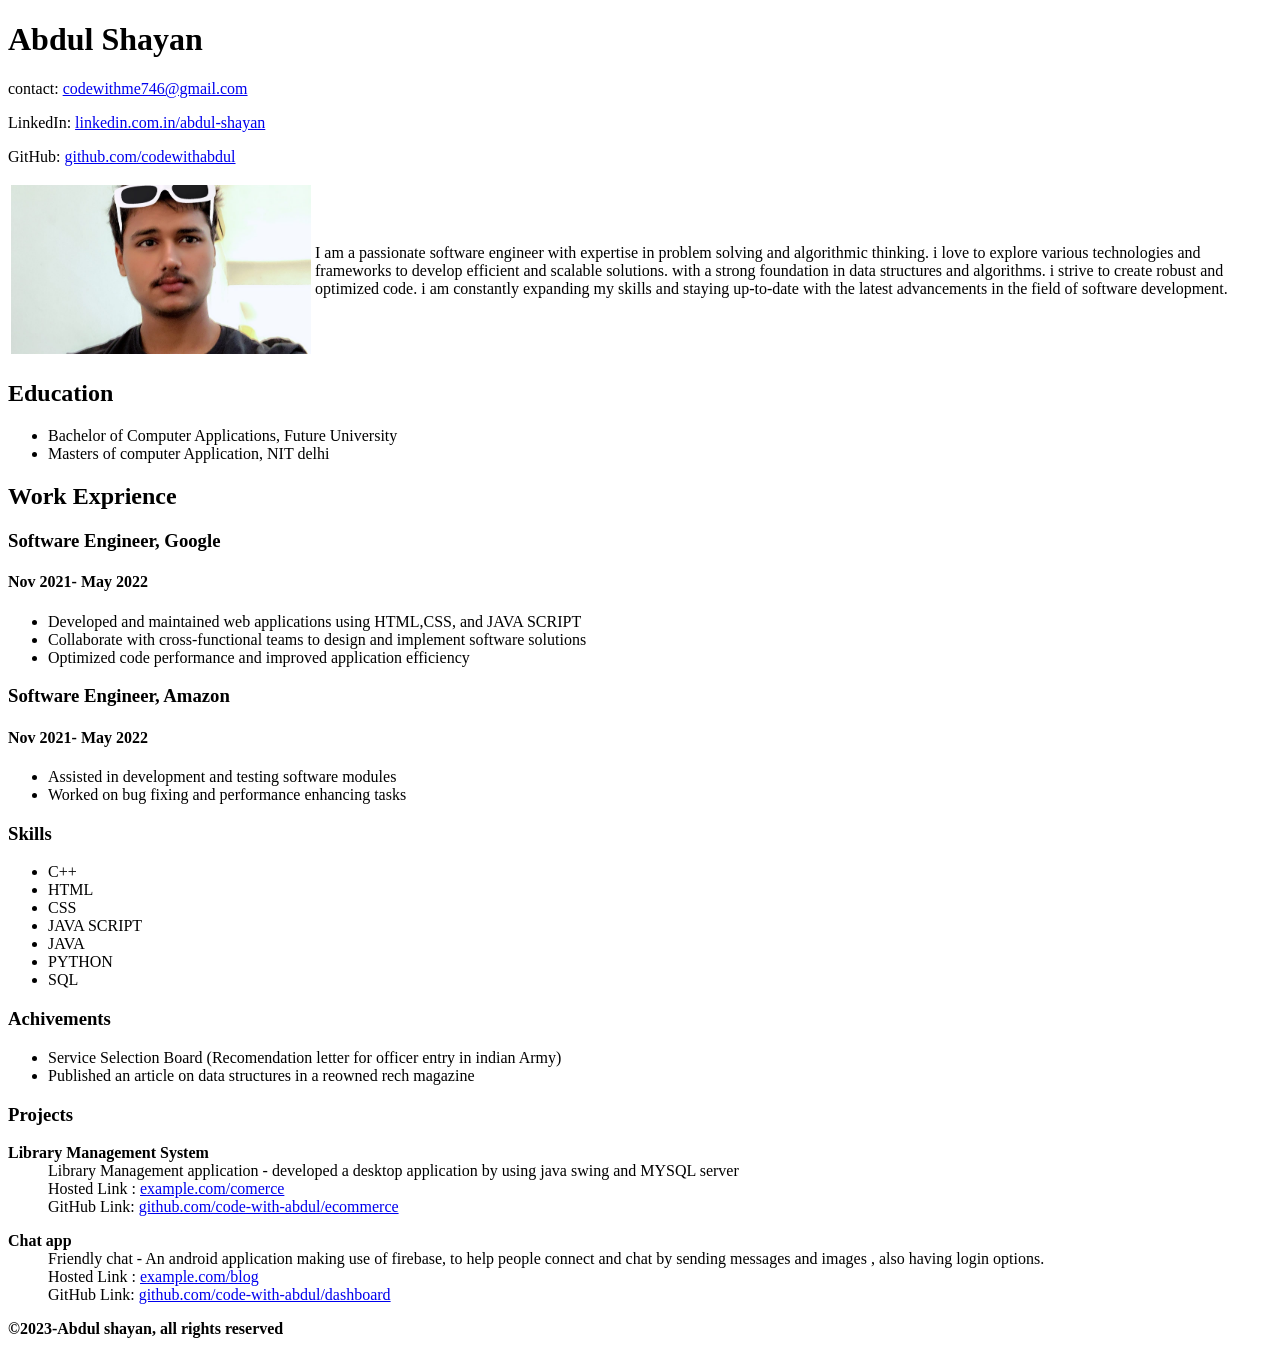
<file: 01-project-HTML resume project/index.html>
<!DOCTYPE html>
<html lang="en">

<head>
    <meta charset="UTF-8">
    <meta name="viewport" content="width=device-width, initial-scale=1.0">
    <title>HTML</title>
</head>

<body>
    <div id="main">
        <div id="personal-details">
            <h1>Abdul Shayan</h1>
            <p>contact: <a href="codewithme746@gmail.com">codewithme746@gmail.com</a></p>
            <p>LinkedIn: <a href="linkedin.com.in/abdul-shayan">linkedin.com.in/abdul-shayan</a></p>
            <p>GitHub: <a href="github.com/codewithabdul">github.com/codewithabdul</a></p>
        </div>


        <div>
            <table>
                <tr>
                    <td><img src="resume-image.jpg" alt="profile" width="300px"></td>
                    <td>I am a passionate software engineer with expertise in problem solving and algorithmic thinking.
                        i
                        love to
                        explore various technologies and frameworks to develop efficient and scalable solutions. with a
                        strong
                        foundation in data structures and algorithms. i strive to create robust and optimized code. i am
                        constantly expanding my skills and staying up-to-date with the latest advancements in the field
                        of
                        software development.</td>
                </tr>
            </table>
        </div>

        <h2>Education</h2>
        <ul>
            <li>Bachelor of Computer Applications, Future University</li>
            <li>Masters of computer Application, NIT delhi</li>
        </ul>

        <h2>Work Exprience</h2>
        <h3>Software Engineer, Google</h3>
        <h4>Nov 2021- May 2022</h4>
        <ul>
            <li>Developed and maintained web applications using HTML,CSS, and JAVA SCRIPT</li>
            <li>Collaborate with cross-functional teams to design and implement software solutions</li>
            <li>Optimized code performance and improved application efficiency</li>
        </ul>

        <h3>Software Engineer, Amazon</h3>
        <h4>Nov 2021- May 2022</h4>
        <ul>
            <li>Assisted in development and testing software modules</li>
            <li>Worked on bug fixing and performance enhancing tasks</li>
        </ul>

        <h3>Skills</h3>
        <ul>
            <li>C++</li>
            <li>HTML</li>
            <li>CSS</li>
            <li>JAVA SCRIPT</li>
            <li>JAVA</li>
            <li>PYTHON</li>
            <li>SQL</li>
        </ul>

        <h3>Achivements</h3>
        <ul>
            <li>Service Selection Board (Recomendation letter for officer entry in indian Army)</li>
            <li>Published an article on data structures in a reowned rech magazine</li>
        </ul>

        <h3>Projects</h3>
        <dl>
            <dt><strong>Library Management System</strong></dt>
            <dd>Library Management application - developed a desktop application by using java swing and MYSQL server
            </dd>
            <dd>Hosted Link : <a href="example.com/comerce">example.com/comerce</a></dd>
            <dd>GitHub Link: <a href="github.com/code-with-abdul/ecommerce">github.com/code-with-abdul/ecommerce</a>
            </dd>
        </dl>

        <dl>
            <dt><strong>Chat app</strong></dt>
            <dd>Friendly chat - An android application making use of firebase, to help people connect and chat by
                sending
                messages and images , also having login options.</dd>
            <dd>Hosted Link : <a href="example.com/blog">example.com/blog</a></dd>
            <dd>GitHub Link: <a href="github.com/code-with-abdul/dashboard">github.com/code-with-abdul/dashboard</a>
            </dd>
        </dl>

        <p><strong>&copy;2023-Abdul shayan, all rights reserved</strong></p>
    </div>
</body>

</html>
</file>
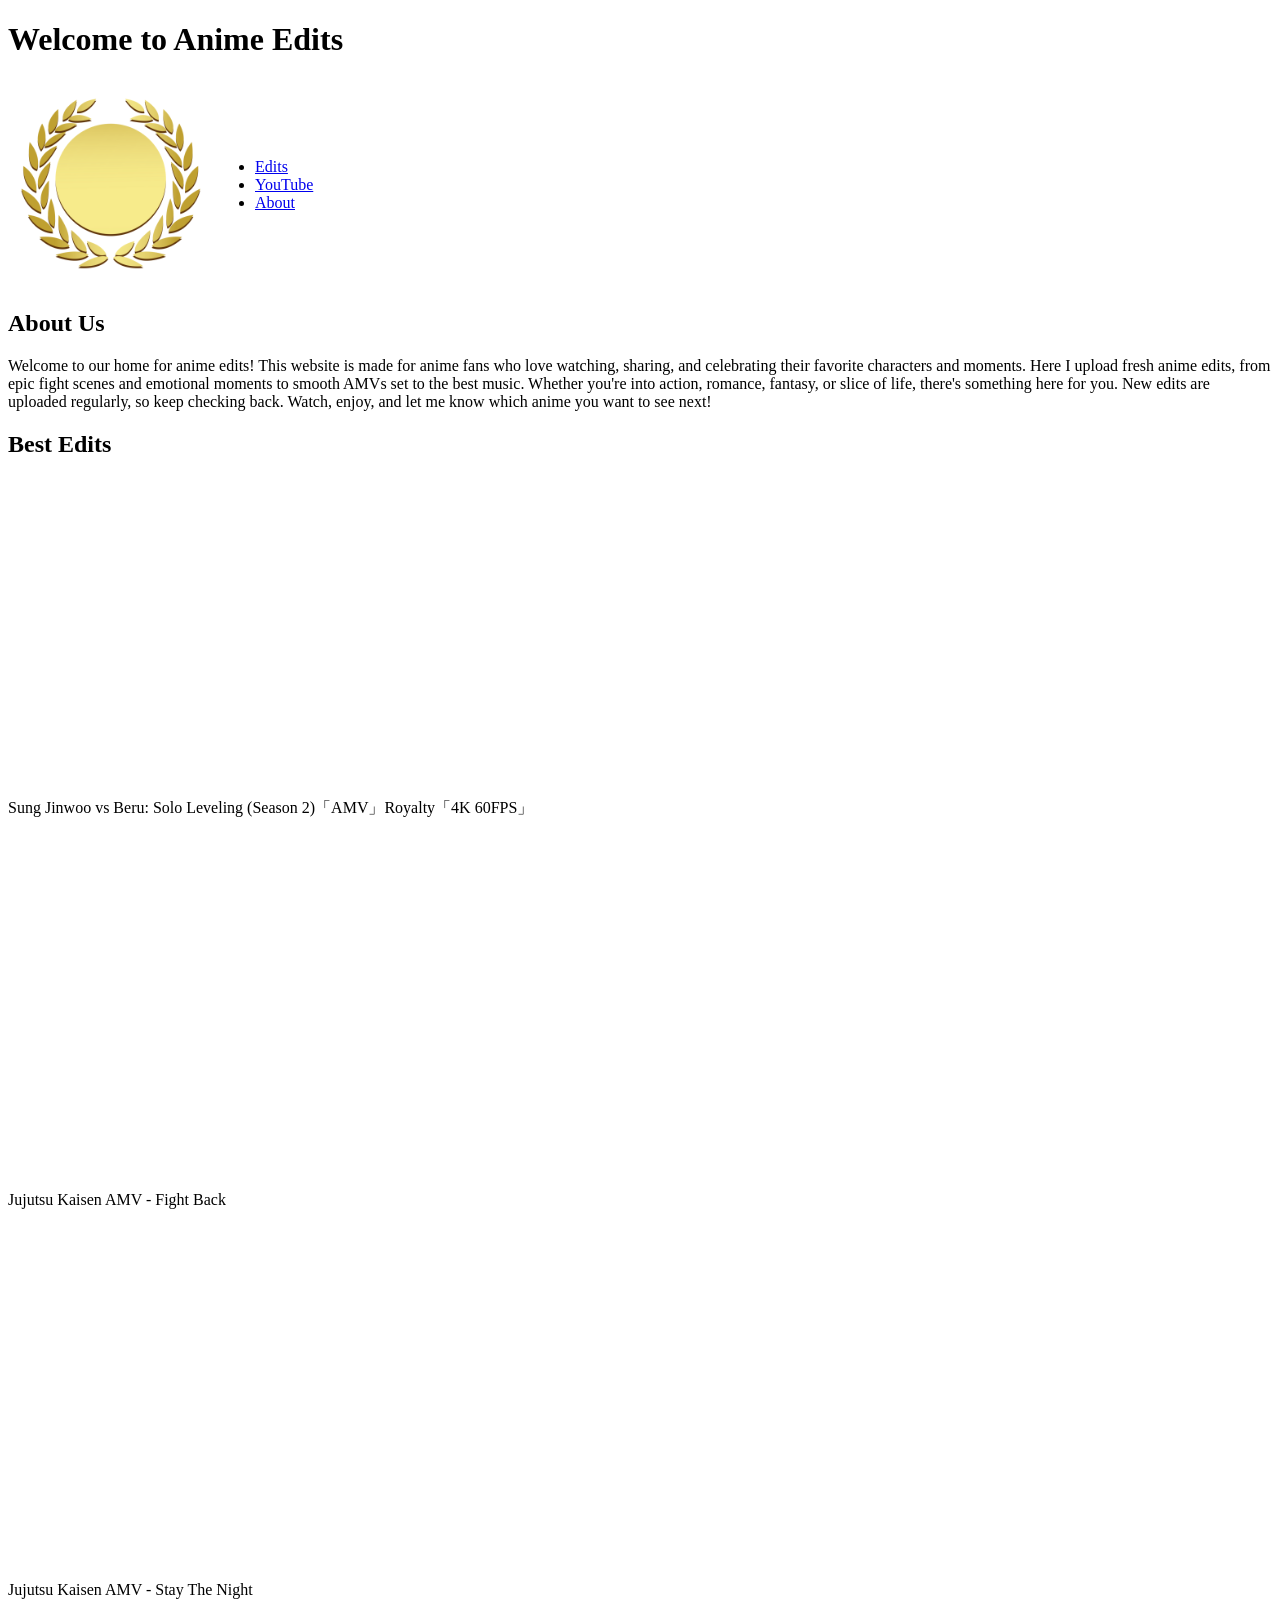
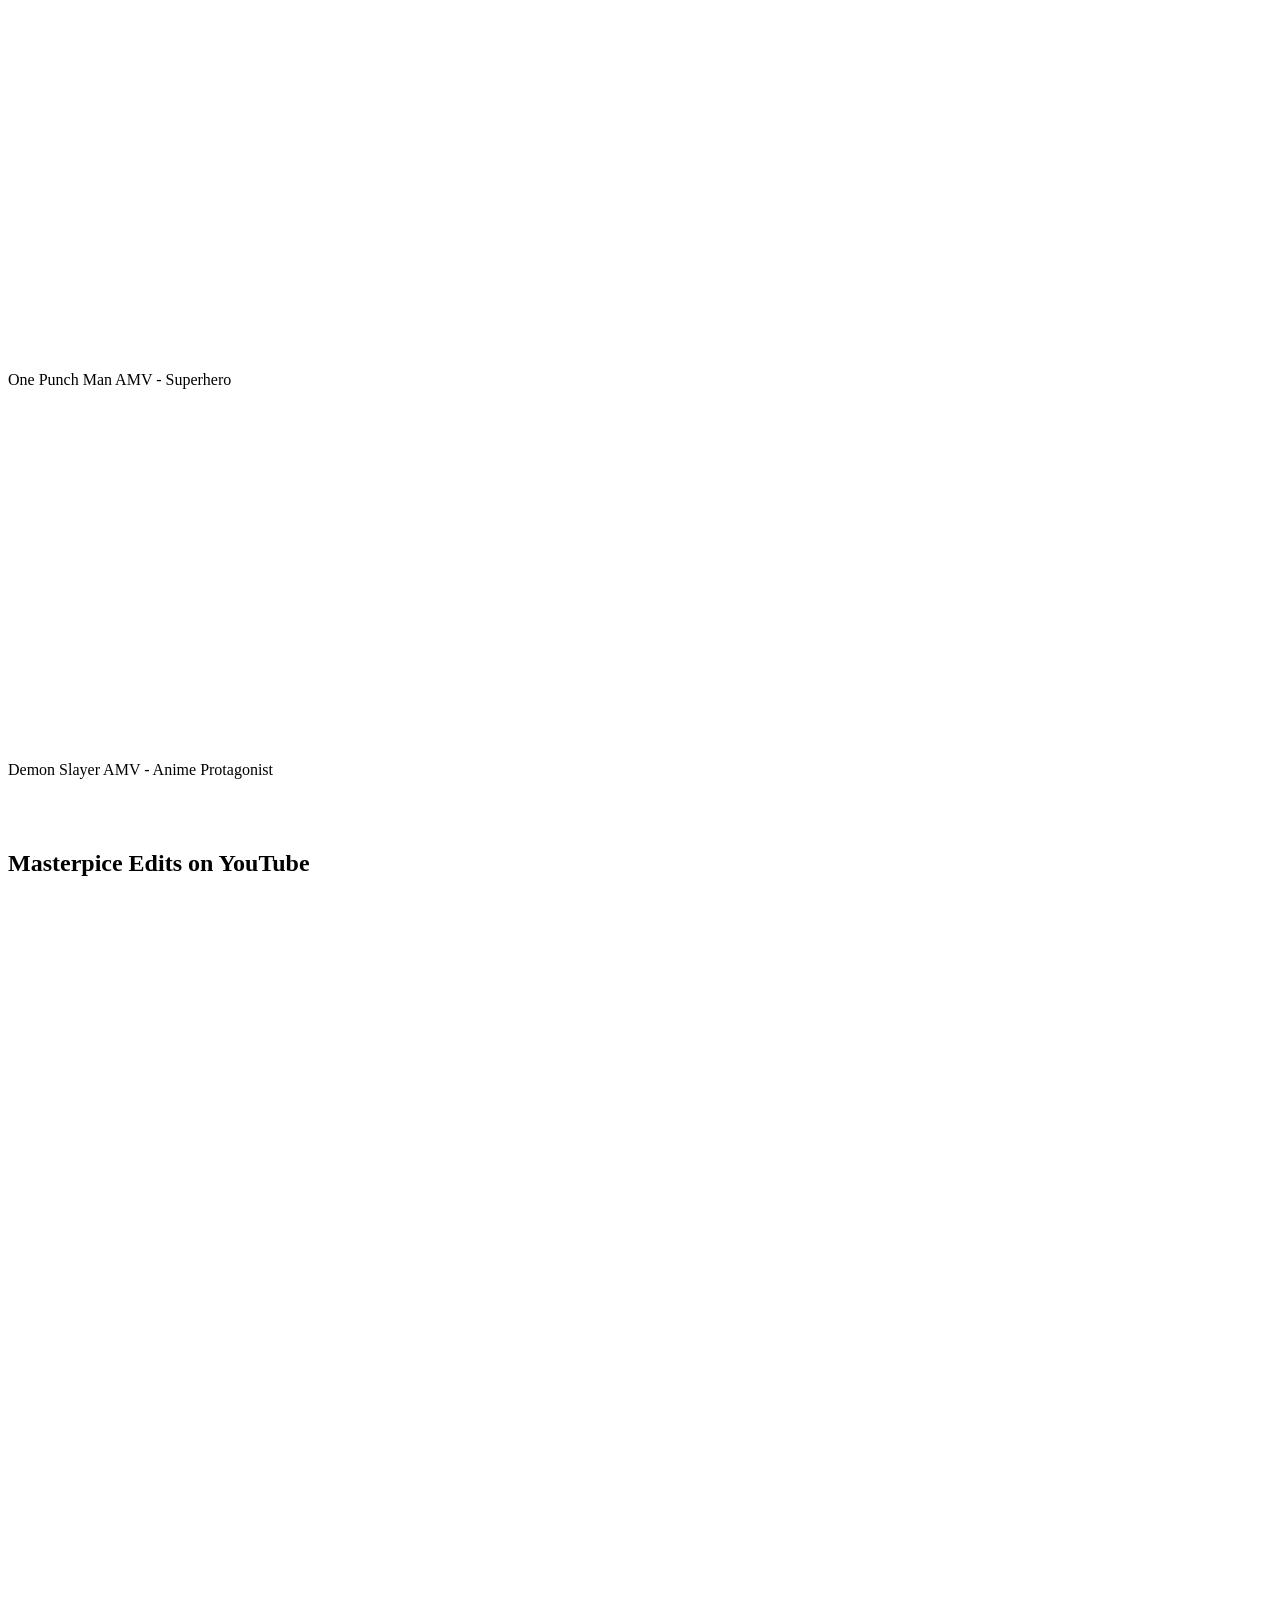
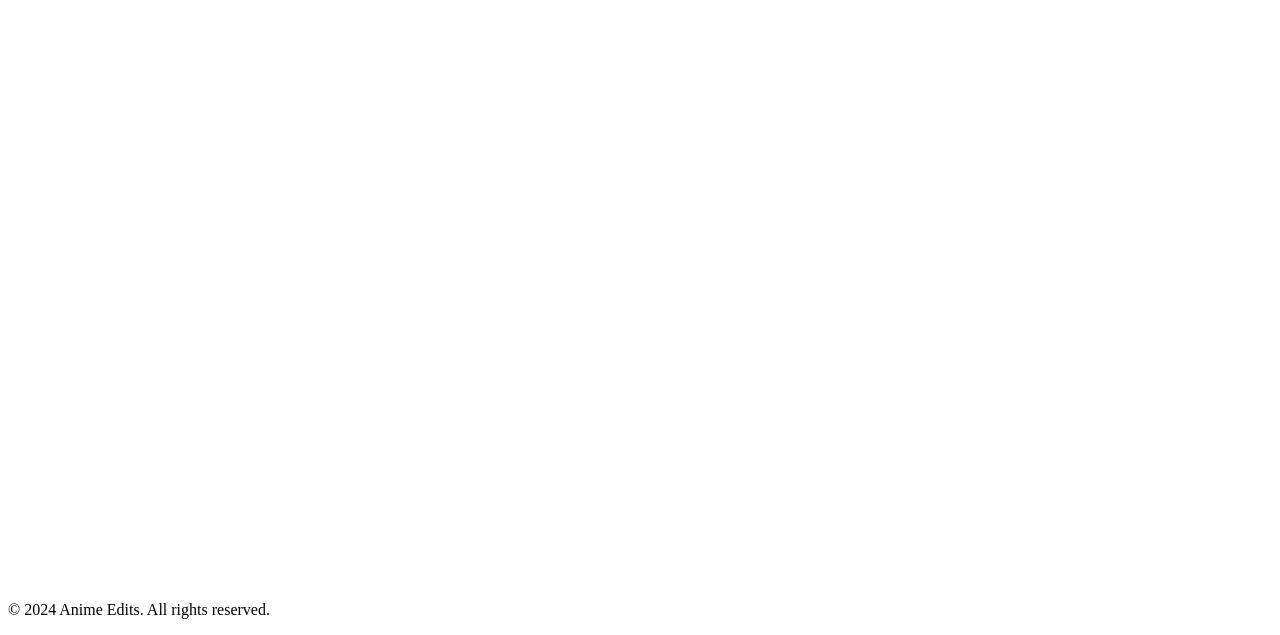
<file: 03-project-HTML media project/index.html>
<!DOCTYPE html>
<html lang="en">

<head>
    <meta charset="UTF-8">
    <meta name="viewport" content="width=device-width, initial-scale=1.0">
    <title>HTML media project</title>
</head>

<body>

    <header>
        <h1>Welcome to Anime Edits</h1>

        <table>
            <tr>
                <td><img src="images/golden-logo-template-free-png.png" alt="logo" width="200px"></td>
                <td>
                    <ul>
                        <li><a href="#edits">Edits</a></li>
                        <li><a href="#youtube">YouTube</a></li>
                        <li><a href="#about">About</a></li>
                    </ul>
                </td>
            </tr>
        </table>

        <div id="about">
            <h2>About Us</h2>
            <p>
                Welcome to our home for anime edits! This website is made for anime fans
                who love watching, sharing, and celebrating their favorite characters and
                moments. Here I upload fresh anime edits, from epic fight scenes and
                emotional moments to smooth AMVs set to the best music. Whether you're into
                action, romance, fantasy, or slice of life, there's something here for you.
                New edits are uploaded regularly, so keep checking back. Watch, enjoy, and
                let me know which anime you want to see next!
            </p>
        </div>
    </header>

    <main>
        <section id="edits">

            <h2>Best Edits</h2>

            <div id="video-1-jinwoo-vs-beru">
                <iframe width="600" height="300" src="https://www.youtube.com/embed/cgG7s_JMzw8"
                    title="Sung Jinwoo vs Beru: Solo Leveling (Season 2)「AMV」Royalty「4K 60FPS」" frameborder="0"
                    allow="accelerometer; autoplay; clipboard-write; encrypted-media; gyroscope; picture-in-picture; web-share"
                    referrerpolicy="strict-origin-when-cross-origin" allowfullscreen></iframe>
                <p id="title">Sung Jinwoo vs Beru: Solo Leveling (Season 2)「AMV」Royalty「4K 60FPS」</p>

                <br><br>
            </div>

            <div id="video-2-Fight Back">
                <iframe width="600" height="300" src="https://www.youtube.com/embed/jKCon6sOG5U"
                    title="Jujutsu Kaisen AMV - Fight Back" frameborder="0"
                    allow="accelerometer; autoplay; clipboard-write; encrypted-media; gyroscope; picture-in-picture; web-share"
                    allowfullscreen>
                </iframe>
                <p id="title">Jujutsu Kaisen AMV - Fight Back</p>

                <br><br>
            </div>

            <div id="video-3-Stay The Night">
                <iframe width="600" height="300" src="https://www.youtube.com/embed/86FaSFUxYTY"
                    title="Jujutsu Kaisen AMV - Stay The Night" frameborder="0"
                    allow="accelerometer; autoplay; clipboard-write; encrypted-media; gyroscope; picture-in-picture; web-share"
                    allowfullscreen>
                </iframe>
                <p id="title">Jujutsu Kaisen AMV - Stay The Night</p>

                <br><br>
            </div>

            <div id="video-4-Superhero">
                <iframe width="600" height="300" src="https://www.youtube.com/embed/CmjcyTlsWNg"
                    title="One Punch Man AMV - Superhero" frameborder="0"
                    allow="accelerometer; autoplay; clipboard-write; encrypted-media; gyroscope; picture-in-picture; web-share"
                    allowfullscreen>
                </iframe>
                <p id="title">One Punch Man AMV - Superhero</p>

                <br><br>
            </div>

            <div id="video-5-Demon Slayer">
                <iframe width="600" height="300" src="https://www.youtube.com/embed/Mwac3khqB1Y"
                    title="Demon Slayer AMV - Anime Protagonist" frameborder="0"
                    allow="accelerometer; autoplay; clipboard-write; encrypted-media; gyroscope; picture-in-picture; web-share"
                    allowfullscreen>
                </iframe>
                <p id="title">Demon Slayer AMV - Anime Protagonist</p>

                <br><br>
            </div>


            <section id="youtube">
                <h2>Masterpice Edits on YouTube</h2>

                <div id="yt-video-1">
                    <iframe width="600" height="300"
                        src="https://www.youtube.com/embed/fIX8JLWgXL0?list=PLHzOdd3Km_8-NodwoPB7o6OI53zx4oE5L"
                        title="MONTAGEM PRESSAO (Slowed + Reverb) [BRAZILIAN PHONK]" frameborder="0"
                        allow="accelerometer; autoplay; clipboard-write; encrypted-media; gyroscope; picture-in-picture; web-share"
                        referrerpolicy="strict-origin-when-cross-origin" allowfullscreen></iframe>

                    <br><br>
                </div>

                <div id="yt-video-2">
                    <iframe width="600" height="300" src="https://www.youtube.com/embed/3hw6UhJcQxs"
                        title="MONTAGEM PEGADA (Super Slowed + Reverb) [BRAZILIAN PHONK]" frameborder="0"
                        allow="accelerometer; autoplay; clipboard-write; encrypted-media; gyroscope; picture-in-picture; web-share"
                        referrerpolicy="strict-origin-when-cross-origin" allowfullscreen></iframe>

                    <br><br>
                </div>

                <div id="yt-video-3">
                    <iframe width="600" height="300"
                        src="https://www.youtube.com/embed/vInObRozOig?list=PLHzOdd3Km_8-NodwoPB7o6OI53zx4oE5L"
                        title="VAI ME DOMINAR (Super Slowed + Reverb) [BRAZILIAN PHONK]" frameborder="0"
                        allow="accelerometer; autoplay; clipboard-write; encrypted-media; gyroscope; picture-in-picture; web-share"
                        referrerpolicy="strict-origin-when-cross-origin" allowfullscreen></iframe>

                    <br><br>
                </div>

                <div id="yt-video-4">
                    <iframe width="600" height="300"
                        src="https://www.youtube.com/embed/v8ZPFUJBxNM?list=PLHzOdd3Km_8-NodwoPB7o6OI53zx4oE5L"
                        title="MONTAGEM KNIGHT (Super Slowed + Reverb) [BRAZILIAN PHONK]" frameborder="0"
                        allow="accelerometer; autoplay; clipboard-write; encrypted-media; gyroscope; picture-in-picture; web-share"
                        referrerpolicy="strict-origin-when-cross-origin" allowfullscreen></iframe>

                    <br><br>
                </div>
            </section>

    </main>

    <footer>
        <p>&copy; 2024 Anime Edits. All rights reserved.</p>
    </footer>

</body>

</html>
</file>
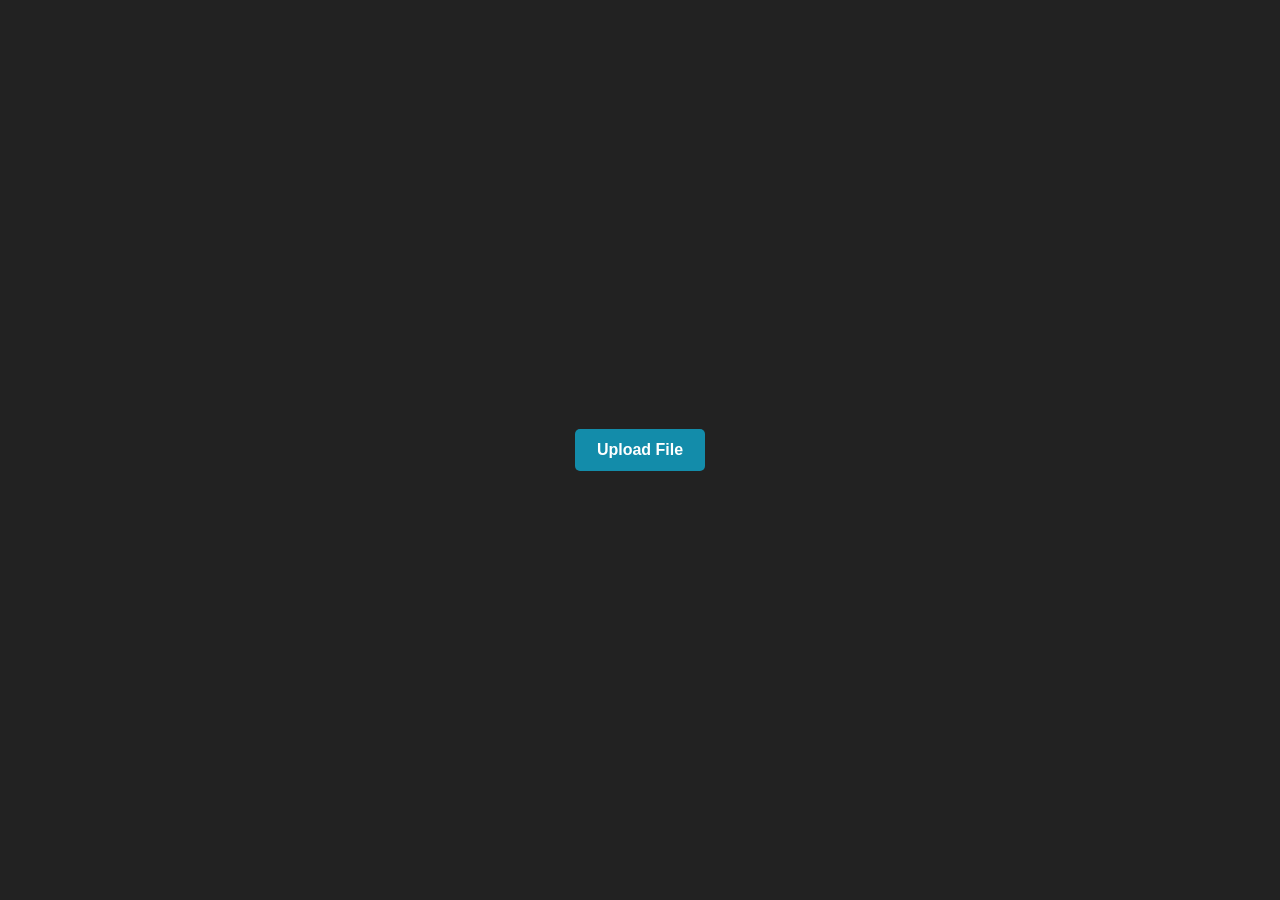
<file: 05-project-file-selector/index.html>
<!DOCTYPE html>
<html lang="en">

<head>
    <meta charset="UTF-8">
    <meta name="viewport" content="width=device-width, initial-scale=1.0">
    <link rel="stylesheet" href="style.css">
    <title>File Selector</title>
</head>

<body>

    <div id="main">
        <input type="file" id="file-inp">

        <div id="btn">
            Upload File
        </div>
    </div>

    <script src="script.js"></script>
</body>

</html>
</file>
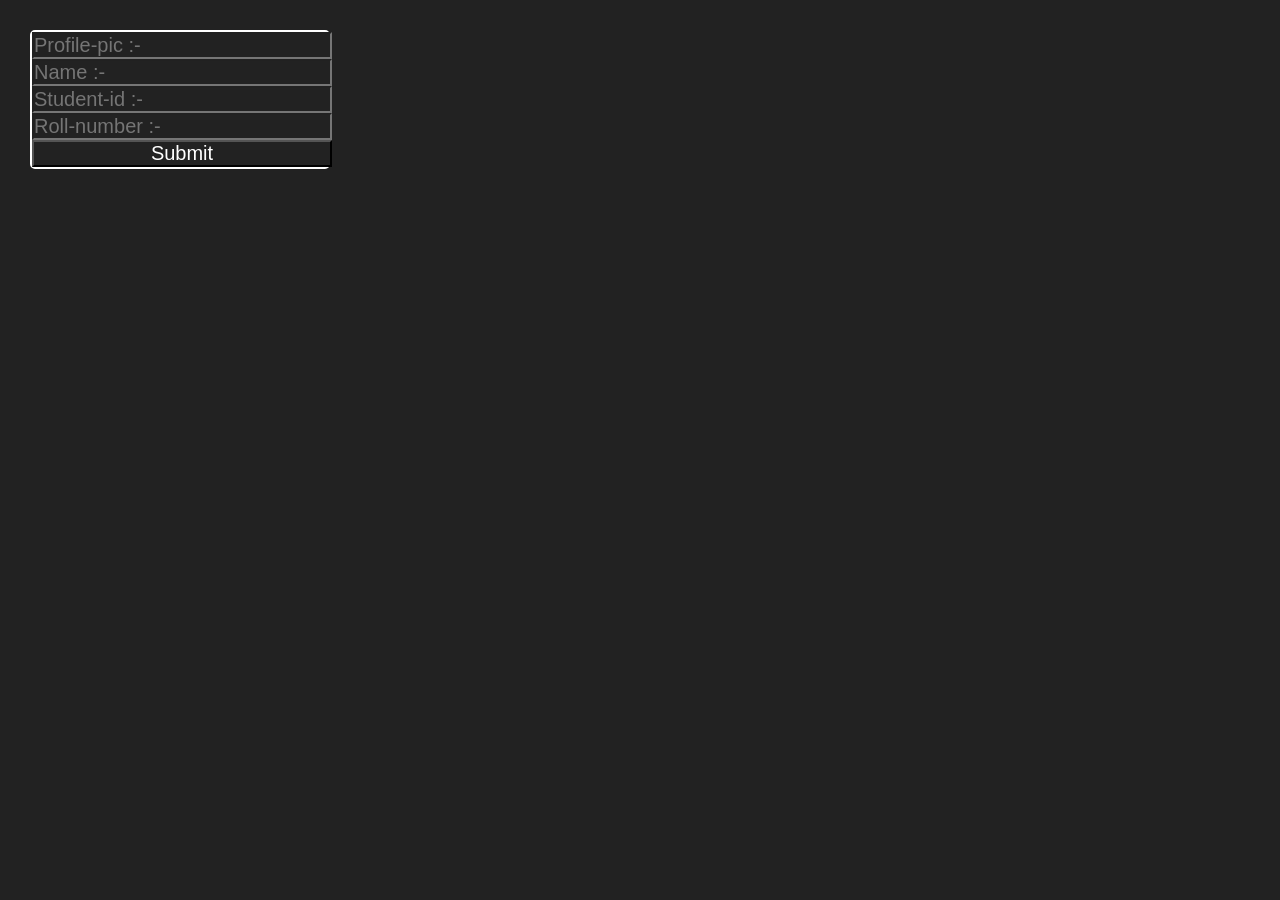
<file: 06-project-profile-card/index.html>
<!DOCTYPE html>
<html lang="en">

<head>
    <meta charset="UTF-8">
    <meta name="viewport" content="width=device-width, initial-scale=1.0">
    <link rel="stylesheet" href="style.css">
    <title>profile card</title>
</head>

<body>
    <div id="main">
        <div id="form-main">
        <form action="">
            <input type="text" placeholder="Profile-pic :-">
            <input type="text" placeholder="Name :-">
            <input type="text" placeholder="Student-id :-">
            <input type="text" placeholder="Roll-number :-">
            <input type="submit">
        </form>
        </div>

        <!-- <div class="card">
            <div class="profile">
                <img src="broadyaga phonk.webp" alt="img not found">
            </div>
            <h3>Abdul shayan</h3>
            <h5>BCA240004</h5>
            <p>2403104000022</p>
        </div> -->
        <!-- <img src="img/abdul.jpeg" alt=""> -->
    </div>

    <script src="script.js"></script>
</body>

</html>
</file>
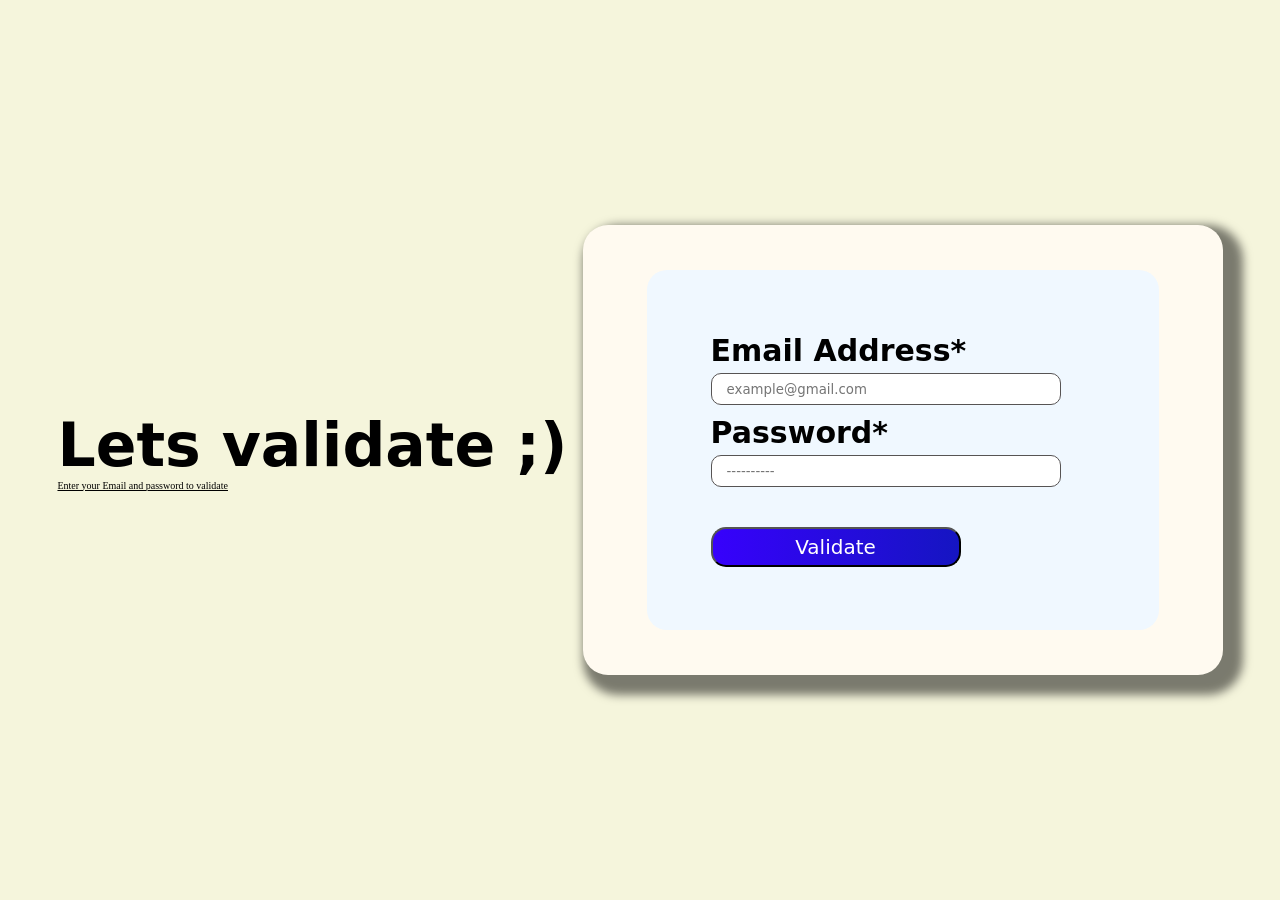
<file: 07-project-email-validator/index.html>
<!DOCTYPE html>
<html lang="en">

<head>
    <meta charset="UTF-8">
    <meta name="viewport" content="width=device-width, initial-scale=1.0">
    <link rel="stylesheet" href="style.css">
    <title>Lets Validate together</title>
</head>

<body>

    <div class="main">

        <div class="title">
            <h1 id="heading-title">Lets validate ;)</h1>
            <p id="heading-paragraph">Enter your Email and password to validate</p>
        </div>

        <div class="container">

            <div class="inner-container">

                <form id="input-form">

                    <label for="email-input">Email Address*</label>
                    <input type="text" required id="email-input" placeholder="example@gmail.com">
                    <p id="email-error" class="error"></p>

                    <label for="password-input">Password*</label>
                    <input type="text" id="password-input" placeholder="----------" required>
                    <p id="password-error" class="error" ></p>

                    <button id="validate-btn">Validate</button>

                </form>

            </div>

        </div>


    </div>

    <script src="script.js"></script>
</body>

</html>
</file>
<file: 05-project-file-selector/style.css>
*{
    margin: 0;
    padding: 0;
    font-family: 'Gill Sans', 'Gill Sans MT', Calibri, 'Trebuchet MS', sans-serif;
    block-size: border-box;
}

html,body{
    width: 100%;
    height: 100%;
}

#main{
    display: flex;
    align-items: center;
    justify-content: center;
    width: 100%;
    height: 100%;
    background-color: #222;
}

input{
    display : none;
}

#btn{
    padding: 12px 22px;
    background-color: rgb(19, 140, 170);
    color: white;
    border-radius: 5px;
    font-weight: 600;
}

#btn:hover{
    background-color: rgb(4, 61, 75);
}
</file>
<file: 06-project-profile-card/style.css>
*{
    padding: 0;
    margin: 0;
    box-sizing: border-box;
    font-family: 'Segoe UI', Tahoma, Geneva, Verdana, sans-serif;

    background-color: #222;
}

html,body{
    width: 100%;
    height: 100%;
}

input{
    display: block;
    color: #fff;
    font-size: 20px;
    width: 300px;
    /* border: none; */
}


#form-main{
    min-width:250px;
    max-width: 300px;
    border: 2px solid #fff;
    border-radius: 5px;
}

#main{
    padding: 30px;
    width: 100%;
    height: 100%;
    background-color: #222;
}

.card{
    max-width: 300px;
    min-width: 250px;
    color: #fff;
    margin-top: 40px;
    border-radius: 10px;
    display: inline-block;
    padding: 20px;
    border: 2px solid white;
    margin: 15px;
}

.profile{
    width: 50px;
    height: 50px;
    /* background-color: red; */
    border-radius: 50%;
    margin-bottom: 15px;
    overflow: hidden;
}

.profile img{
    width: 100%;
    height: 100%;
    object-fit: cover;
}

.card p{
    font-size: 12px;
    margin-top: 10px;
}

.card h5{
margin-top: 5px;
}
</file>
<file: 07-project-email-validator/style.css>
* {
  margin: 0;
  padding: 0;
  box-sizing: border-box;
  font-family:
    system-ui,
    -apple-system,
    BlinkMacSystemFont,
    "Segoe UI",
    Roboto,
    Oxygen,
    Ubuntu,
    Cantarell,
    "Open Sans",
    "Helvetica Neue",
    sans-serif;
}

.main {
  height: 100vh;
  width: 100vw;
  background-color: beige;

  display: flex;
  align-items: center;
  justify-content: center;
}

.title{
  font-size: 30px;
  margin-right: 15px;
}

#heading-paragraph{
  font-family: cursive;
  font-size: 10px;
  text-decoration: underline;
}


.container{
  background-color: floralwhite;
  height: 50vh;
  width: 50vw;
  border: 1px soid beige;
  border-radius: 25px;
  box-shadow: 10px 10px 10px 10px rgba(0, 0, 0, 0.5);

  display: flex;
  flex-direction: column;
  justify-content: center;
  align-items: center;
}

.inner-container{
  border-radius: 20px;
  background-color:aliceblue;
  height: 40vh;
  width: 40vw;
  display: flex;
  flex-direction: column;
  justify-content: center;
  align-items: center;
}

#input-form{
  display: flex;
  flex-direction: column;
  justify-content: center;
  gap:5px;
  width: 30vw;
  height: 30vh;
}

#input-form label{
  font-size: 30px;
  font-weight: bold;
}

#input-form input{
  width: 350px;
  height: 25px;
  padding: 15px;
  border-radius: 10px;
  border: 1px solid #575454;
}

#validate-btn{
  width: 250px;
  height: 40px;
  border-radius: 15px;
  background: linear-gradient(to right, #3701fc, #1515c2) ;
  color: white;
  font-size: 20px;
  margin-top: 30px;
}

.error{
  color: red;
  font-weight: bold;
}


/* media querry */
@media screen and (min-width : 300px) and (max-width : 480px){
  .main{
    display: inline-block;
  }

  .title{
    font-size: 20px;
    margin-left: 90px;
    margin-top: 65px;
  }

  .container{
    height: 430px;
    width: 435px;
    margin-top: 175px;
  }

  .inner-container{
    background-color: floralwhite;
    height: 425px;
    width: 422px;
  }

  #input-form{
    width: 410px;
    height: 410px;
  }

  #validate-btn{
    margin-left: 83px;
  }
  
 
}
</file>
